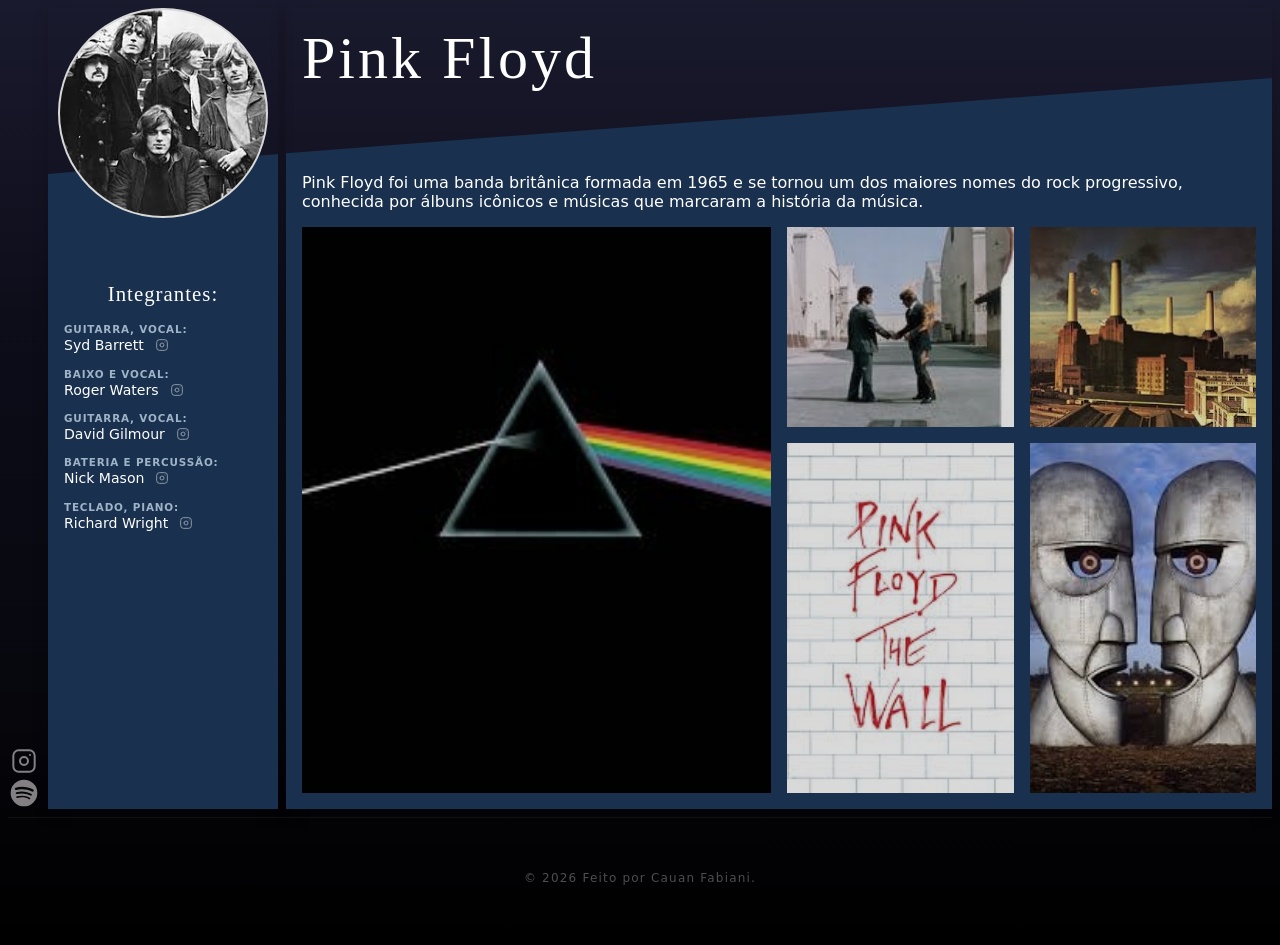
<file: projeto 1(meu site)/index.html>
<html lang="pt-BR">

<head>
    <meta charset="UTF-8">
    <meta name="viewport" content="width=device-width, initial-scale=1.0">
    <title>Perfil</title>
    <link rel="stylesheet" href="style.css">
</head>

<body>
    <aside>
        <div class="thumb">
            <img src="img/perfil.jpg" alt="Foto do Pink Floyd">
        </div>
        <section>
            <h2>Integrantes:</h2>
            <ul class="integrantes">
                <li>
                    <span class="musicos"><strong>guitarra, vocal:</strong></span>
                    <div class="nome">Syd Barrett <a href="https://www.instagram.com/syd_barrettofficial/"><img src="icons/instagram.svg" alt="Instagram de Syd Barrett" class="insta"></a></div>
                </li>
                <li>
                    <span class="musicos"><strong>baixo e vocal:</strong></span>
                    <div class="nome">Roger Waters <a href="https://www.instagram.com/rogerwaters/"><img src="icons/instagram.svg" alt="Instagram de Roger Waters" class="insta"></a></div>
                </li>
                <li>
                    <span class="musicos"><strong>guitarra, vocal:</strong></span>
                    <div class="nome">David Gilmour <a href="https://www.instagram.com/davidgilmour/"><img src="icons/instagram.svg" alt="Instagram de David Gilmour" class="insta"></a></div>
                </li>
                <li>
                    <span class="musicos"><strong>bateria e percussão:</strong></span>
                    <div class="nome">Nick Mason <a href="https://www.instagram.com/nickmasonofficial/"><img src="icons/instagram.svg" alt="Instagram de Nick Mason" class="insta"></a></div>
                </li>
                <li>
                    <span class="musicos"><strong>teclado, piano:</strong></span>
                    <div class="nome">Richard Wright <a href="https://www.instagram.com/richardwrightofficial/"><img src="icons/instagram.svg" alt="Instagram de Richard Wright" class="insta"></a></div>
                </li>
            </ul>
        </section>
    </aside>
    <main>
        <article>
            <h1>Pink Floyd</h1>
            <p>
                Pink Floyd foi uma banda britânica formada em 1965 e se tornou um dos maiores nomes do rock progressivo, conhecida por álbuns icônicos e músicas que marcaram a história da música.
            </p>
        </article>
        <div class="gallery">
            <div class="card card-grande">
                <div class="card-inner">
                    <div class="card-front">
                        <img src="img/darkSide.jpg" alt="Capa do álbum The Dark Side of the Moon">
                    </div>
                    <div class="card-back">
                        <p class="card-titulo">The Dark Side of the Moon</p>
                        <span class="card-ano">1973</span>
                        <ul class="card-faixas">
                            <li>Money</li>
                            <li>Time</li>
                            <li>Breathe</li>
                            <li>The Great Gig in the Sky</li>
                            <li>Speak to Me</li>
                            <li>On the Run</li>
                            <li>Us and Them</li>
                            <li>Any Color You Like</li>
                            <li>Brain Damage</li>
                            <li>Eclipse</li>
                        </ul>
                    </div>
                </div>
            </div>
            <div class="card">
                <div class="card-inner">
                    <div class="card-front">
                        <img src="img/wishYou.jpg" alt="Capa do álbum Wish You Were Here">
                    </div>
                    <div class="card-back">
                        <p class="card-titulo">Wish You Were Here</p>
                        <span class="card-ano">1975</span>
                        <ul class="card-faixas">
                            <li>Wish You Were Here</li>
                            <li>Shine On You Crazy Diamond</li>
                            <li>Welcome to the Machine</li>
                            <li>Have a Cigar</li>
                        </ul>
                    </div>
                </div>
            </div>
            <div class="card">
                <div class="card-inner">
                    <div class="card-front">
                        <img src="img/animals.jpg" alt="Capa do álbum Animals">
                    </div>
                    <div class="card-back">
                        <p class="card-titulo">Animals</p>
                        <span class="card-ano">1977</span>
                        <ul class="card-faixas">
                            <li>Dogs</li>
                            <li>Pigs (Three Different Ones)</li>
                            <li>Sheep</li>
                            <li>Pigs on the Wing</li>
                        </ul>
                    </div>
                </div>
            </div>
            <div class="card">
                <div class="card-inner">
                    <div class="card-front">
                        <img src="img/theWall.jpg" alt="Capa do álbum The Wall">
                    </div>
                    <div class="card-back">
                        <p class="card-titulo">The Wall</p>
                        <span class="card-ano">1979</span>
                        <ul class="card-faixas">
                            <li>Another Brick in the Wall</li>
                            <li>Comfortably Numb</li>
                            <li>Hey You</li>
                            <li>The Thin Ice</li>
                            <li>Mother</li>
                            <li>Goodbye Blue Sky</li>
                            <li>Goodbye Cruel World</li>
                            <li>Young Lust</li>
                            <li>Run Like Hell</li>
                            <li>Waiting for the Worms</li>
                        </ul>
                    </div>
                </div>
            </div>
            <div class="card">
                <div class="card-inner">
                    <div class="card-front">
                        <img src="img/division.jpg" alt="Capa do álbum A Momentary Lapse of Reason">
                    </div>
                    <div class="card-back">
                        <p class="card-titulo">The Division Bell</p>
                        <span class="card-ano">1994</span>
                        <ul class="card-faixas">
                            <li>What Do You Want from Me</li>
                            <li>Marooned</li>
                            <li>Poles Apart</li>
                            <li>A Great Day for Freedom</li>
                            <li>Wearing the Inside Out</li>
                            <li>coming Back to Life</li>
                            <li>Lost for words</li>
                            <li>Keep Talking</li>
                            <li>Cluster one</li>
                            <li>Take It Back</li>
                            <li>High Hopes</li>
                        </ul>
                    </div>
                </div>
            </div>
        </div>
    </main>
    <div class="social">
        <a href="https://www.instagram.com/pinkfloyd/">
            <img src="icons/instagram.svg" alt="Logo Instagram">
        </a>
        <a href="https://open.spotify.com/intl-pt/artist/0k17h0D3J5VfsdmQ1iZtE9?si=x7ujc2o-Ry6r1vB0cbocBg">
            <img src="icons/spotify.svg" alt="Logo Spotify">
        </a>
    </div>

    <footer>
        <p>&copy; 2026 Feito por Cauan Fabiani.</p>
    </footer>
</body>

</html>
</file>
<file: projeto 1(meu site)/style.css>
* {
    box-sizing: border-box;
}

:root {
    --grid-info-size: 230px;
    --color-bg-hi: #19304e;
}

html,
body {
    margin: 0;
    padding: 0;
}

aside,
main {
    box-shadow: 0 5px 15px rgba(0, 0, 0, 0.2);
}

body {
    display: grid;
    grid-template-areas:
        "social info   content"
        "footer footer footer";
    grid-template-columns: auto var(--grid-info-size) 1fr;
    grid-template-rows: 1fr 120px;
    gap: .5rem;
    padding: .5rem;
    min-height: 100svh;
    font-family: system-ui, sans-serif;
    background: linear-gradient(to bottom, #1a1a2e, #0d0d1a, #080810, #000000);
    color: white;
}

.insta {
    width: 16px;
    height: 16px;
    cursor: pointer;
    margin-left: 6px;
    vertical-align: middle;
    opacity: 0.5;
    transition: opacity 0.3s;
}

.insta:hover {
    opacity: 1;
}

.musicos {
    margin-bottom: 2px;
    display: block;
    font-size: 0.65rem;
    letter-spacing: 0.08em;
    text-transform: uppercase;
    color: #a0b4c8;
}

.integrantes {
    list-style: none;
    padding: 0 1rem;
    margin: 0;
    text-align: left;
    display: flex;
    flex-direction: column;
    gap: 0.9rem;
}

.integrantes li {
    display: flex;
    flex-direction: column;
    margin: 0;
}

.nome {
    display: flex;
    align-items: center;
    gap: 4px;
    font-size: 0.88rem;
}

aside {
    display: flex;
    flex-direction: column;
    align-items: center;
    text-align: center;
    grid-area: info;
}

aside .thumb {
    width: calc(var(--grid-info-size) - 20px);
    height: calc(var(--grid-info-size) - 20px);
    background-color: lightgray;
    border-radius: 50%;
    flex: none;
    z-index: 2;
    overflow: clip;
    border: 2px solid rgba(255, 255, 255, 0.1);
}

aside .thumb img {
    width: 100%;
    height: 100%;
    object-fit: cover;
}

aside section {
    background-color: var(--color-bg-hi);
    width: 100%;
    height: 100%;
    margin-top: -4rem;
    padding-top: 4rem;
    z-index: 1;
    clip-path: polygon(0 20px, 100% 0, 100% 100%, 0 100%);
}

aside section h2 {
    margin-top: 4rem;
    font-family: Georgia, serif;
    font-weight: normal;
    font-size: 1.3rem;
    letter-spacing: 0.05em;
}

main {
    grid-area: content;
    position: relative;
    isolation: isolate;
    padding: 1rem;
}

main h1 {
    margin: 0 0 5rem 0;
    font-size: 60px;
    letter-spacing: 3px;
    font-family: Georgia, serif;
    font-weight: normal;
}

main ul {
    padding-left: 20px;
}

main li {
    margin: 6px 0;
}

main::before {
    content: "";
    background-color: var(--color-bg-hi);
    position: absolute;
    inset: 0;
    z-index: -1;
    clip-path: polygon(0 calc(var(--grid-info-size) - 5.3rem),
            100% calc(var(--grid-info-size) - 10rem),
            100% 100%,
            0 100%);
}

.gallery {
    display: grid;
    grid-template-columns: repeat(auto-fit, minmax(200px, 1fr));
    grid-template-rows: 200px 350px;
    gap: 1rem;
}

.gallery img {
    width: 100%;
    height: 100%;
    object-fit: cover;
}

.card-grande {
    grid-column: span 2;
    grid-row: span 2;
}

.card {
    width: 100%;
    height: 100%;
    perspective: 1000px;
    position: relative;
}

.card-inner {
    position: relative;
    width: 100%;
    height: 100%;
    transition: transform 0.6s;
    transform-style: preserve-3d;
}

.card:hover .card-inner {
    transform: rotateY(180deg);
}

.card-front,
.card-back {
    position: absolute;
    width: 100%;
    height: 100%;
    backface-visibility: hidden;
}

.card-front img {
    width: 100%;
    height: 100%;
    object-fit: cover;
    filter: brightness(0.85) saturate(0.8);
    transition: filter 0.4s;
}

.card:hover .card-front img {
    filter: brightness(1) saturate(1);
}

.card-back {
    background: #0d1f33;
    color: white;
    display: flex;
    flex-direction: column;
    align-items: flex-start;
    justify-content: center;
    transform: rotateY(180deg);
    padding: 1rem 1.2rem;
    gap: 0.4rem;
    border: 1px solid rgba(255, 255, 255, 0.08);
}

.card-titulo {
    font-family: Georgia, serif;
    font-size: 1rem;
    font-weight: normal;
    margin: 0;
}

.card-ano {
    font-size: 0.7rem;
    letter-spacing: 0.15em;
    color: rgba(255, 255, 255, 0.45);
    margin-bottom: 0.5rem;
}

.card-faixas {
    list-style: none;
    padding: 0;
    margin: 0;
    border-top: 1px solid rgba(255, 255, 255, 0.1);
    padding-top: 0.6rem;
    display: flex;
    flex-direction: column;
    gap: 0.3rem;
}

.card-faixas li {
    font-size: 0.75rem;
    color: rgba(255, 255, 255, 0.6);
    margin: 0;
}

.card img {
    width: 100%;
    height: 100%;
    object-fit: cover;
}

.social {
    grid-area: social;
    display: flex;
    flex-direction: column;
    justify-content: flex-end;
}

.social img {
    width: 2rem;
    height: 2rem;
    opacity: 0.5;
    transition: opacity 0.3s;
}

.social img:hover {
    opacity: 1;
}

footer {
    grid-area: footer;
    display: flex;
    align-items: center;
    justify-content: center;
    font-size: 0.75rem;
    letter-spacing: 0.1em;
    color: rgba(255, 255, 255, 0.3);
    border-top: 1px solid rgba(255, 255, 255, 0.06);
}
</file>
